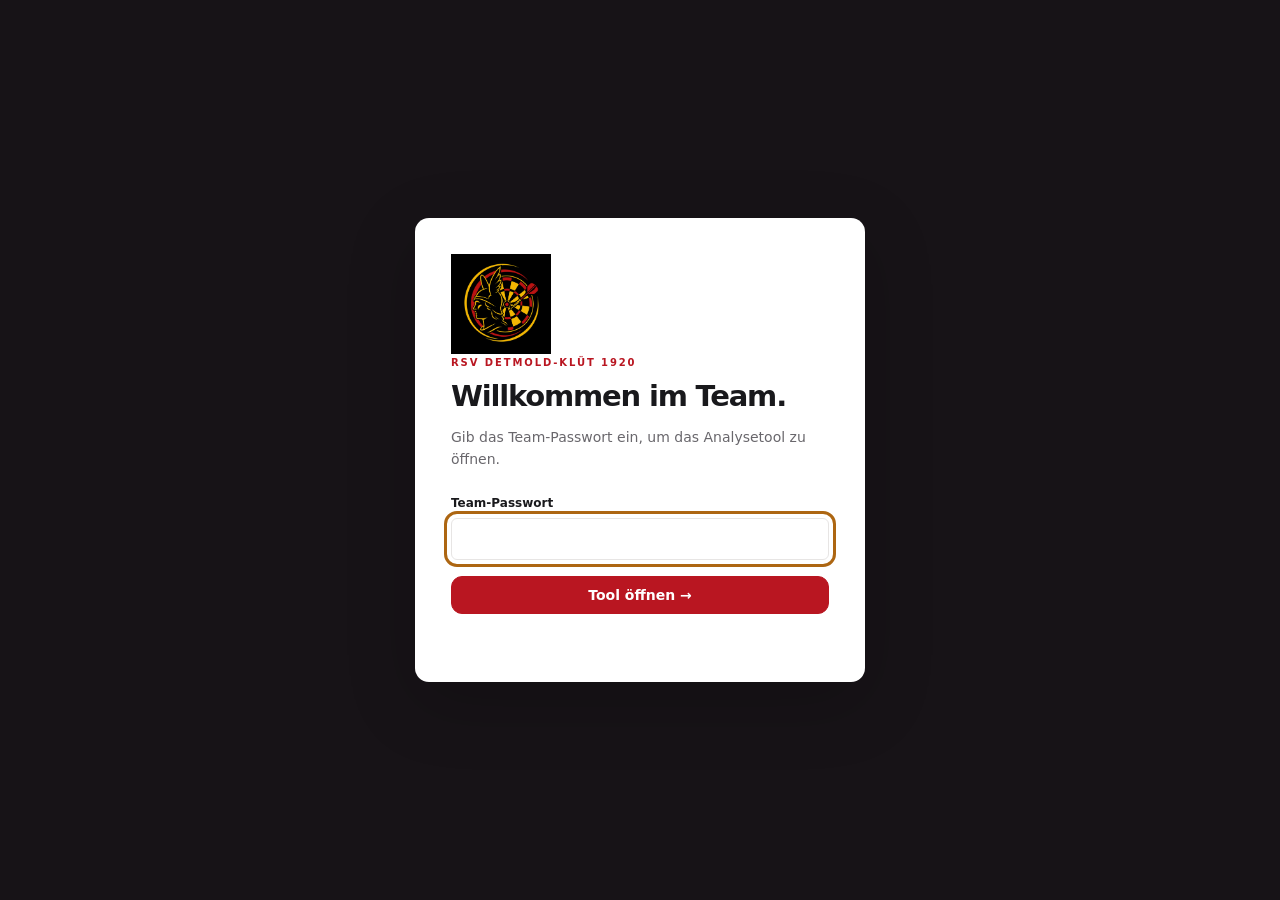
<file: index.html>
<!doctype html>
<html lang="de">
<head>
  <meta charset="utf-8"><meta name="viewport" content="width=device-width,initial-scale=1">
  <meta name="description" content="Liga-Analyse für RSV Detmold-Klüt 1920: Gegner, Spieler und Einzelpaarungen.">
  <meta name="theme-color" content="#171317">
  <meta name="access-password-sha256" content="15dd788558553f3147401204d02092f65fe1a8a731dc8c50be488362fe6cdc13">
  <title>RSV Detmold-Klüt · Liga-Analyse</title>
  <link rel="icon" href="./site/logo.jpeg" type="image/jpeg">
  <link rel="stylesheet" href="./site/styles.css">
  <script type="module" src="./site/auth.js"></script>
</head>
<body>
<section id="password-gate" class="password-gate" aria-labelledby="login-title">
  <form id="password-form" class="password-card">
    <img class="brand-logo password-logo" src="./site/logo.jpeg" alt="RSV Detmold-Klüt Vereinslogo" width="100" height="100">
    <p class="eyebrow">RSV DETMOLD-KLÜT 1920</p>
    <h1 id="login-title">Willkommen im Team.</h1>
    <p class="muted">Gib das Team-Passwort ein, um das Analysetool zu öffnen.</p>
    <label for="team-password">Team-Passwort</label>
    <input id="team-password" type="password" autocomplete="current-password" required autofocus>
    <button id="password-submit" type="submit" class="primary">Tool öffnen →</button>
    <p id="password-error" class="password-error" role="alert" aria-live="polite"></p>
  </form>
</section>
<noscript><p class="warning">Bitte JavaScript aktivieren, um das Analysetool zu öffnen.</p></noscript>
<div id="protected-app" hidden>
<a class="skip" href="#main">Zum Inhalt</a>
<aside class="sidebar">
  <a class="brand" href="#overview"><img class="brand-logo" src="./site/logo.jpeg" alt="" width="58" height="58"><span>RSV DETMOLD-KLÜT<small>1920 · LIGA-ANALYSE</small></span></a>
  <p class="nav-label">DAS TEAM IM BLICK</p>
  <nav aria-label="Hauptnavigation" id="nav"></nav>
  <div class="sidebar-bottom"><span class="live-dot"></span> Event 1570<br><small id="season">3K-Darts · Bezirksklasse 07</small><a href="https://portal.3k-darts.com/frontend/events/10/event/1570/participants" target="_blank" rel="noopener">Zum Liga-Portal ↗</a></div>
</aside>
<div class="shell">
  <header class="topbar"><span>MANNSCHAFTSPORT. MIT ÜBERBLICK.</span><div><button id="logout" type="button">Sperren</button><button id="reload" type="button">Datenstand neu laden ↻</button><button id="export" type="button" class="primary">Analyse exportieren ↓</button></div></header>
  <main id="main" tabindex="-1">
    <div class="page-heading"><div><p class="eyebrow">BEZIRKSKLASSE 07 · 3K-DARTS</p><h1 id="page-title">Unser nächstes Spiel.</h1><p id="page-description" class="muted">Gegner verstehen. Entscheidungen vorbereiten.</p></div><div class="focus-control"><label for="focus">Fokus-Mannschaft</label><select id="focus" aria-label="Fokus-Mannschaft"></select><button id="reset" type="button" class="link-button">Zurück zum RSV</button></div></div>
    <div id="data-status" class="data-status" role="status">Echte Ligadaten werden geladen …</div>
    <div id="notice" role="status"></div>
    <div id="content"><p class="empty">Lade Datenstand …</p></div>
    <noscript><p class="warning">Bitte JavaScript aktivieren, um Tabellen und Paarungen zu nutzen.</p></noscript>
    <footer>RSV Detmold-Klüt 1920 · Unabhängiges Analysetool · Datenquelle: 3K-Darts<br><span>Prognosen sind Modellschätzungen. Verfügbarkeiten und Aufstellung bestätigt das Team.</span></footer>
  </main>
</div>
</div>
</body>
</html>
</file>
<file: site/styles.css>
:root {
  /* Allgemein */
  --bg: #f8f7f2;
  --paper: #ffffff;
  --ink: #211c1b;
  --muted: #756863;
  --line: #e8ddd3;

  /* Primärfarben */
  --primary: #d0191b;
  --primary-hover: #b71619;
  --light: #fff7d9;
  --accent: #ffc800;
  --focus: #e6b400;
  --button-hover: #fff1bd;

  /* Sidebar */
  --sidebar: #24090a;
  --sidebar-text: #fff8e6;
  --sidebar-hover: #7a0e10;
  --sidebar-border: #991215;
  --brand-border: #ffc800;
  --brand-muted: #ffe47a;
  --nav-label: #ffe47a;
  --nav-text: #fff3cc;
  --sidebar-bottom-text: #ffe6ba;

  /* Live & Topbar */
  --live: #ffc800;
  --topbar: #fffaf0;

  /* Warnungen */
  --warning-bg: #fff5cc;
  --warning-border: #e6b400;
  --warning-text: #785400;

  /* Fehler */
  --error-bg: #ffeded;
  --error-border: #f37b7e;
  --error-text: #991215;

  /* Hinweise */
  --notice-border: #e6b400;
  --notice-text: #7a0e10;

  /* Match-Bereich */
  --match-bg: #7a0e10;
  --match-muted: #ffe6d1;
  --match-secondary: #ffd5b5;
  --match-border: #b71619;
  --match-meta: #fff0d6;
  --match-button-hover: #ffc800;

  /* Tabellen */
  --table-head: #fff5df;
  --table-head-text: #614b31;
  --table-line: #f0e8da;
  --table-hover: #fff9e9;
  --table-highlight: #fff0b3;

  /* Ergebnisse */
  --win-bg: #ffe47a;
  --win-text: #684900;
  --win-hover: #ffc800;

  --loss-bg: #f9dcdc;
  --loss-text: #991215;
  --matrix-loss-bg: #f6d2d2;
  --matrix-loss-text: #991215;
  --loss-hover: #f3b9b9;

  --even-bg: #eeeae2;
  --even-text: #62564d;
  --even-hover: #e1d8c9;

  /* Auswahl & Tabs */
  --choice-selected: #fff0b3;
  --swatch-border: #bbbbbb;
  --tab-border: #e6b400;
  --tab-text: #7a0e10;

  /* Fortschritt */
  --progress-bg: #f3e8cb;
  --progress-fill: #ffc800;

  /* Overlay */
  --backdrop: #24090a80;

  /* Texte */
  --method-text: #695a51;
  --footer-text: #796a60;
  --footer-secondary: #89796e;

  /* Status */
  --status-good: #785400;
  --status-bad: #d0191b;

  /* Schatten */
  --shadow: #00000033;
}

:root {
  font-family: system-ui, -apple-system, "Segoe UI", sans-serif;
  color: var(--ink);
  background: var(--bg);
  font-size: 14px;
}

* {
  box-sizing: border-box;
}

body {
  margin: 0;
}

button,
input,
select {
  font: inherit;
}

button,
a,
select,
input {
  outline-offset: 4px;
}

button:focus-visible,
a:focus-visible,
select:focus-visible,
input:focus-visible {
  outline: 3px solid var(--focus);
}

button {
  cursor: pointer;
  border: 1px solid var(--line);
  border-radius: 7px;
  background: var(--paper);
  color: var(--ink);
  padding: 10px 14px;
  font-weight: 600;
}

button:hover {
  background: var(--button-hover);
}

button:disabled {
  opacity: 0.5;
  cursor: wait;
}

button.primary {
  background: var(--primary);
  border-color: var(--primary);
  color: var(--paper);
}

button.primary:hover {
  background: var(--primary-hover);
  border-color: var(--primary-hover);
}

a {
  color: var(--primary);
}

.skip {
  position: absolute;
  top: -80px;
  left: 10px;
  background: var(--paper);
  padding: 10px;
  z-index: 20;
}

.skip:focus {
  top: 10px;
}

.sidebar {
  position: fixed;
  inset: 0 auto 0 0;
  width: 238px;
  background: var(--sidebar);
  color: var(--sidebar-text);
  padding: 30px 20px;
  display: flex;
  flex-direction: column;
}

.brand {
  display: flex;
  align-items: center;
  gap: 11px;
  color: var(--paper);
  text-decoration: none;
  font-size: 12px;
  font-weight: 800;
  letter-spacing: 1px;
}

.brand-icon {
  font-size: 30px;
  background: var(--sidebar-hover);
  border: 1px solid var(--brand-border);
  color: var(--accent);
  border-radius: 50%;
  width: 44px;
  height: 44px;
  display: grid;
  place-items: center;
}

.brand small {
  display: block;
  font-size: 9px;
  color: var(--brand-muted);
  letter-spacing: 1.6px;
  margin-top: 5px;
}

.nav-label {
  font-size: 9px;
  letter-spacing: 1.8px;
  color: var(--nav-label);
  margin: 48px 12px 16px;
}

nav {
  display: flex;
  flex-direction: column;
  gap: 5px;
}

nav a {
  color: var(--nav-text);
  text-decoration: none;
  padding: 12px 13px;
  border-radius: 7px;
  display: flex;
  gap: 12px;
  align-items: center;
  font-size: 13px;
}

nav a:hover {
  background: var(--sidebar-hover);
}

nav a.active {
  background: var(--accent);
  color: var(--sidebar);
  font-weight: 750;
}

nav .nav-icon {
  width: 18px;
  text-align: center;
  opacity: 0.8;
}

.sidebar-bottom {
  margin-top: auto;
  padding: 24px 10px 0;
  border-top: 1px solid var(--sidebar-border);
  font-size: 12px;
  line-height: 1.8;
  color: var(--sidebar-bottom-text);
}

.sidebar-bottom a {
  display: block;
  color: var(--accent);
  font-size: 11px;
  margin-top: 20px;
}

.sidebar-bottom small {
  color: var(--nav-label);
}

.live-dot {
  display: inline-block;
  background: var(--live);
  width: 6px;
  height: 6px;
  border-radius: 50%;
  margin-right: 5px;
}

.shell {
  margin-left: 238px;
}

.topbar {
  display: flex;
  justify-content: space-between;
  align-items: center;
  border-bottom: 1px solid var(--line);
  padding: 18px 34px;
  gap: 16px;
  background: var(--topbar);
}

.topbar > span {
  font-size: 9px;
  letter-spacing: 1.6px;
  color: var(--muted);
}

.topbar > div {
  display: flex;
  gap: 9px;
}

.topbar button {
  font-size: 11px;
}

main {
  max-width: 1600px;
  margin: auto;
  padding: 34px;
}

.page-heading {
  display: flex;
  align-items: center;
  justify-content: space-between;
  gap: 20px;
  margin-bottom: 25px;
}

.eyebrow {
  font-size: 10px;
  letter-spacing: 1.9px;
  font-weight: 700;
  color: var(--primary);
  margin: 0 0 12px;
}

h1 {
  font-size: clamp(25px, 3vw, 38px);
  letter-spacing: -1.2px;
  margin: 0 0 9px;
  line-height: 1.15;
}

h2 {
  font-size: 19px;
  letter-spacing: -0.4px;
  margin: 0 0 9px;
}

h3 {
  font-size: 14px;
  margin: 0 0 10px;
}

.muted {
  color: var(--muted);
  line-height: 1.6;
  margin: 0;
}

.focus-control {
  min-width: 230px;
  max-width: 330px;
  display: flex;
  flex-direction: column;
  align-items: stretch;
  gap: 5px;
}

.focus-control label {
  font-size: 10px;
  font-weight: 650;
  color: var(--muted);
}

select,
input[type="search"] {
  border: 1px solid var(--line);
  background: var(--paper);
  border-radius: 6px;
  padding: 10px;
  min-width: 0;
  color: var(--ink);
  max-width: 100%;
}

.link-button {
  background: transparent;
  border: 0;
  text-align: right;
  font-size: 11px;
  color: var(--primary);
  padding: 4px;
}

.data-status {
  font-size: 11px;
  line-height: 1.6;
  color: var(--muted);
  margin-bottom: 20px;
}

.badge {
  border-radius: 20px;
  background: var(--light);
  color: var(--primary);
  display: inline-block;
  padding: 5px 10px;
  font-size: 10px;
  font-weight: 700;
  white-space: nowrap;
}

.warning,
.error,
.notice {
  padding: 13px 16px;
  border-radius: 7px;
  line-height: 1.6;
  margin-bottom: 18px;
  font-size: 12px;
  background: var(--warning-bg);
  border: 1px solid var(--warning-border);
  color: var(--warning-text);
}

.error {
  background: var(--error-bg);
  border-color: var(--error-border);
  color: var(--error-text);
}

.notice {
  background: var(--light);
  border-color: var(--notice-border);
  color: var(--notice-text);
}

.metrics {
  display: grid;
  grid-template-columns: repeat(4, 1fr);
  gap: 14px;
  margin-bottom: 24px;
}

.metric {
  background: var(--paper);
  border: 1px solid var(--line);
  border-radius: 10px;
  padding: 20px;
}

.metric span {
  font-size: 10px;
  color: var(--muted);
  display: block;
  margin-bottom: 10px;
  text-transform: uppercase;
  letter-spacing: 0.8px;
}

.metric strong {
  font-size: 29px;
  letter-spacing: -1px;
}

.metric small {
  display: block;
  font-size: 10px;
  color: var(--muted);
  margin-top: 8px;
}

.grid-two {
  display: grid;
  grid-template-columns: 1.25fr 1fr;
  gap: 20px;
  margin-bottom: 22px;
}

.card {
  background: var(--paper);
  border: 1px solid var(--line);
  border-radius: 10px;
  padding: 23px;
  margin-bottom: 22px;
  min-width: 0;
}

.grid-two > .card {
  margin-bottom: 0;
}

.card-title {
  display: flex;
  justify-content: space-between;
  align-items: center;
  gap: 15px;
  margin-bottom: 19px;
}

.card-title h2 {
  margin: 0;
}

.match-card {
  background: var(--match-bg);
  color: var(--paper);
  position: relative;
  overflow: hidden;
}

.match-card:after {
  content: "◎";
  position: absolute;
  right: -15px;
  top: 0;
  font-size: 220px;
  line-height: 1;
  opacity: 0.06;
  pointer-events: none;
}

.match-card .eyebrow {
  color: var(--accent);
}

.match-card .muted {
  color: var(--match-muted);
  font-size: 12px;
}

.fixture-teams {
  display: flex;
  align-items: center;
  gap: 20px;
  margin: 25px 0;
  position: relative;
  z-index: 1;
}

.fixture-teams strong {
  font-size: 23px;
  line-height: 1.3;
  flex: 1;
}

.fixture-teams span {
  font-size: 11px;
  color: var(--match-secondary);
}

.fixture-meta {
  border-top: 1px solid var(--match-border);
  padding-top: 17px;
  font-size: 12px;
  color: var(--match-meta);
  line-height: 1.8;
}

.match-card button {
  margin-top: 15px;
  background: var(--accent);
  border: 0;
  color: var(--sidebar);
}

.match-card button:hover {
  background: var(--match-button-hover);
}

.table-scroll {
  overflow: auto;
  max-height: 490px;
  border: 1px solid var(--line);
  border-radius: 7px;
  background: var(--paper);
  scrollbar-gutter: stable;
  overscroll-behavior: contain;
}

table {
  border-collapse: separate;
  border-spacing: 0;
  width: 100%;
  font-size: 12px;
  text-align: left;
}

th {
  position: sticky;
  top: 0;
  background: var(--table-head);
  z-index: 2;
  color: var(--table-head-text);
  font-weight: 650;
  white-space: nowrap;
  border-bottom: 1px solid var(--line);
}

th,
td {
  padding: 12px 14px;
  border-bottom: 1px solid var(--table-line);
  vertical-align: middle;
}

th button {
  border: 0;
  padding: 0;
  background: transparent;
  color: inherit;
  font-size: 11px;
  white-space: nowrap;
}

tbody tr:last-child td {
  border-bottom: 0;
}

tbody tr:hover {
  background: var(--table-hover);
}

.table-highlight td {
  background: var(--table-highlight);
  font-weight: 650;
}

.table-scroll td.num {
  font-variant-numeric: tabular-nums;
  text-align: right;
  white-space: nowrap;
}

.player-link {
  padding: 0;
  background: transparent;
  border: 0;
  color: var(--primary);
  font-weight: 700;
  text-align: left;
}

.player-link:hover {
  text-decoration: underline;
  background: none;
}

.toolbar {
  display: flex;
  align-items: center;
  flex-wrap: wrap;
  gap: 10px;
  margin: 0 0 18px;
}

.toolbar label {
  display: flex;
  align-items: center;
  gap: 7px;
  font-size: 12px;
}

.toolbar input[type="search"] {
  flex: 1;
  min-width: 180px;
}

.small {
  font-size: 11px;
  line-height: 1.7;
  color: var(--muted);
}

.empty {
  padding: 28px;
  color: var(--muted);
  text-align: center;
}

.form-strip {
  display: flex;
  gap: 5px;
}

.form {
  width: 22px;
  height: 22px;
  display: inline-grid;
  place-items: center;
  border-radius: 5px;
  font-size: 10px;
  font-weight: 700;
}

.form.w {
  background: var(--win-bg);
  color: var(--win-text);
}

.form.l {
  background: var(--loss-bg);
  color: var(--loss-text);
}

.form.d {
  background: var(--even-bg);
  color: var(--even-text);
}

.selection-grid {
  display: grid;
  grid-template-columns: 1fr 1fr;
  gap: 18px;
}

.selection-list {
  max-height: 275px;
  overflow: auto;
  display: flex;
  flex-direction: column;
  gap: 1px;
  border: 1px solid var(--line);
  border-radius: 7px;
}

.choice {
  padding: 11px 12px;
  display: flex;
  align-items: center;
  gap: 10px;
  border-bottom: 1px solid var(--table-line);
  cursor: pointer;
  font-size: 12px;
}

.choice:last-child {
  border: 0;
}

.choice:has(input:checked) {
  background: var(--choice-selected);
}

.choice:has(input:disabled) {
  opacity: 0.5;
}

.choice input {
  accent-color: var(--primary);
  width: 16px;
  height: 16px;
  flex-shrink: 0;
}

.choice .choice-name {
  flex: 1;
}

.choice small {
  font-size: 10px;
  color: var(--muted);
  display: block;
  margin-top: 3px;
}

.choice .badge {
  padding: 3px 7px;
  font-size: 9px;
}

.selection-title {
  display: flex;
  justify-content: space-between;
  align-items: center;
  margin: 0 0 12px;
}

.selection-title h3 {
  margin: 0;
}

.legend {
  display: flex;
  flex-wrap: wrap;
  gap: 12px;
  font-size: 11px;
  align-items: center;
  margin: 15px 0;
}

.legend > span {
  display: flex;
  align-items: center;
  gap: 5px;
}

.swatch {
  width: 14px;
  height: 14px;
  border-radius: 3px;
  border: 1px solid var(--swatch-border);
}

.win,
.swatch.win {
  background: var(--win-bg);
  color: var(--win-text);
}

.loss,
.swatch.loss {
  background: var(--matrix-loss-bg);
  color: var(--matrix-loss-text);
}

.even,
.swatch.even {
  background: var(--even-bg);
  color: var(--even-text);
}

.matrix-wrap {
  overflow: auto;
  max-height: 540px;
  max-width: 100%;
  border: 1px solid var(--line);
  border-radius: 8px;
  overscroll-behavior: contain;
  scrollbar-gutter: stable;
}

.matrix {
  width: max-content;
  min-width: 100%;
  border-collapse: separate;
  border-spacing: 0;
}

.matrix th {
  white-space: normal;
  min-width: 145px;
  max-width: 170px;
  text-align: center;
  height: 70px;
  font-size: 11px;
  z-index: 3;
}

.matrix th:first-child {
  left: 0;
  z-index: 5;
  width: 190px;
  min-width: 190px;
}

.matrix tbody th {
  position: sticky;
  left: 0;
  top: auto;
  text-align: left;
  width: 190px;
  min-width: 190px;
  background: var(--table-head);
  z-index: 2;
}

.matrix td {
  text-align: center;
  min-width: 145px;
  border-bottom: 3px solid var(--paper);
  border-right: 3px solid var(--paper);
  padding: 13px 8px;
  font-variant-numeric: tabular-nums;
}

.matrix td strong {
  font-size: 15px;
}

.matrix td small {
  display: block;
  font-size: 9px;
  margin-top: 4px;
}

.matrix .chosen {
  outline: 2px solid var(--match-bg);
  outline-offset: -4px;
}

.matrix .win:hover {
  background: var(--win-hover);
}

.matrix .loss:hover {
  background: var(--loss-hover);
}

.matrix .even:hover {
  background: var(--even-hover);
}

.pair-summary {
  font-size: 25px;
  font-weight: 750;
  letter-spacing: -0.6px;
}

.matrix-message {
  margin: 15px 0;
}

.tabs {
  display: flex;
  gap: 6px;
  flex-wrap: wrap;
  margin-bottom: 20px;
}

.tabs button[aria-pressed="true"] {
  background: var(--win-bg);
  border-color: var(--tab-border);
  color: var(--tab-text);
}

.details-grid {
  display: grid;
  grid-template-columns: 1fr 1fr;
  gap: 20px;
}

.progress {
  width: 65px;
  display: inline-block;
  height: 5px;
  background: var(--progress-bg);
  border-radius: 4px;
  overflow: hidden;
  vertical-align: middle;
  margin-left: 8px;
}

.progress span {
  display: block;
  background: var(--progress-fill);
  height: 100%;
}

dialog {
  border: 1px solid var(--line);
  border-radius: 12px;
  width: min(850px, 94vw);
  max-height: 85vh;
  padding: 24px;
  color: var(--ink);
}

dialog::backdrop {
  background: var(--backdrop);
}

dialog .dialog-head {
  display: flex;
  justify-content: space-between;
  align-items: center;
  gap: 15px;
  margin-bottom: 18px;
}

dialog .table-scroll {
  max-height: 60vh;
}

.method p,
.method li {
  line-height: 1.8;
  color: var(--method-text);
}

.method h3 {
  margin-top: 25px;
}

.method code {
  background: var(--table-head);
  padding: 3px 6px;
  border-radius: 4px;
  overflow-wrap: anywhere;
}

footer {
  border-top: 1px solid var(--line);
  margin-top: 35px;
  padding-top: 20px;
  font-size: 10px;
  color: var(--footer-text);
  line-height: 1.8;
}

footer span {
  color: var(--footer-secondary);
}

.status-good {
  color: var(--status-good);
}

.status-bad {
  color: var(--status-bad);
}

@media (min-width: 1500px) {
  main {
    padding: 42px 45px;
  }

  .sidebar {
    width: 255px;
  }

  .shell {
    margin-left: 255px;
  }
}

@media (max-width: 1100px) {
  .sidebar {
    width: 205px;
    padding: 25px 14px;
  }

  .brand {
    font-size: 10px;
  }

  .shell {
    margin-left: 205px;
  }

  main {
    padding: 25px 22px;
  }

  .topbar {
    padding: 15px 22px;
    justify-content: flex-end;
  }

  .topbar > span {
    display: none;
  }

  .metrics {
    grid-template-columns: repeat(2, 1fr);
  }

  .grid-two {
    grid-template-columns: 1fr;
  }

  .page-heading {
    align-items: flex-start;
  }

  .focus-control {
    min-width: 200px;
  }

  h1 {
    font-size: 29px;
  }

  .legend {
    gap: 9px;
  }
}

@media (max-width: 720px) {
  .sidebar {
    position: static;
    width: 100%;
    padding: 16px;
    display: block;
  }

  .brand {
    font-size: 12px;
  }

  .brand-icon {
    width: 35px;
    height: 35px;
    font-size: 25px;
  }

  .nav-label,
  .sidebar-bottom {
    display: none;
  }

  nav {
    margin-top: 16px;
    flex-direction: row;
    overflow: auto;
    gap: 5px;
    padding-bottom: 4px;
  }

  nav a {
    white-space: nowrap;
    padding: 9px 12px;
    font-size: 11px;
  }

  nav .nav-icon {
    display: none;
  }

  .shell {
    margin: 0;
  }

  .topbar {
    padding: 12px 16px;
  }

  .topbar > div {
    width: 100%;
    justify-content: space-between;
    flex-wrap: wrap;
  }

  .topbar button {
    padding: 9px;
    font-size: 10px;
  }

  main {
    padding: 25px 16px;
  }

  .page-heading {
    display: block;
  }

  .focus-control {
    margin-top: 18px;
    max-width: none;
  }

  .focus-control select {
    width: 100%;
  }

  .link-button {
    text-align: left;
  }

  .eyebrow {
    font-size: 9px;
  }

  .metrics {
    gap: 9px;
  }

  .metric {
    padding: 16px;
  }

  .metric strong {
    font-size: 24px;
  }

  .card {
    padding: 17px;
  }

  .fixture-teams strong {
    font-size: 19px;
  }

  .fixture-teams {
    gap: 10px;
  }

  .selection-grid,
  .details-grid {
    grid-template-columns: 1fr;
  }

  .matrix th:first-child,
  .matrix tbody th {
    width: 130px;
    min-width: 130px;
    font-size: 10px;
  }

  .matrix th,
  .matrix td {
    min-width: 125px;
  }

  .table-scroll {
    max-height: 430px;
  }

  th,
  td {
    padding: 11px;
  }

  .matrix-wrap {
    max-height: 450px;
  }

  .card-title {
    flex-wrap: wrap;
  }

  .toolbar {
    align-items: stretch;
  }

  .toolbar select {
    width: 100%;
  }
}

[hidden] {
  display: none !important;
}

.password-gate {
  min-height: 100dvh;
  display: grid;
  place-items: center;
  padding: 24px;
  background: var(--sidebar);
}

.password-card {
  background: var(--paper);
  border-radius: 14px;
  width: min(450px, 100%);
  padding: 36px;
  box-shadow: 0 20px 70px var(--shadow);
}

.password-card .brand-icon {
  margin-bottom: 24px;
}

.password-card h1 {
  font-size: 29px;
  margin-bottom: 12px;
}

.password-card label {
  display: block;
  margin: 25px 0 8px;
  font-size: 12px;
  font-weight: 700;
}

.password-card input {
  display: block;
  width: 100%;
  padding: 12px;
  border: 1px solid var(--line);
  border-radius: 6px;
  font: inherit;
}

.password-card button {
  display: block;
  width: 100%;
  margin-top: 16px;
}

.password-error {
  font-size: 12px;
  line-height: 1.6;
  color: var(--status-bad);
  min-height: 20px;
  margin-bottom: 0;
}

.password-card input[aria-invalid="true"] {
  border-color: var(--status-bad);
}

@media (max-width: 720px) {
  .password-card {
    padding: 26px;
  }
}
/* Positionstabelle: komfortabler horizontaler Scroll auf Mobilgeräten */
.table-scroll { overflow-x: auto; max-width: 100%; }
.table-scroll table { min-width: max-content; }

/* Positionsanalyse: SwiftUI-inspired surfaces, responsive 4x2/8x1 matrix.
   The club's black, warm yellow and red identity is retained with subtle surfaces. */
:root {
  --bg: #f6f5f2;
  --paper: #ffffff;
  --ink: #19191c;
  --muted: #69676c;
  --line: #e7e5e4;
  --primary: #b91621;
  --primary-hover: #90101b;
  --accent: #f4be19;
  --focus: #ad6612;
  --sidebar: #171317;
  --sidebar-hover: #3c2026;
  --sidebar-border: #493035;
  --topbar: #faf9f6;
  --table-head: #f8f6f0;
}
.card { border-radius: 18px; box-shadow: 0 2px 16px rgba(26,20,22,.035); }
button { border-radius: 11px; transition: background-color .15s ease, border-color .15s ease, transform .15s ease; }
button:active { transform: scale(.985); }
.slot-grid { display: grid; grid-template-columns: repeat(1,minmax(0,1fr)); gap: 12px; margin-top: 19px; }
.slot-card { min-width:0; background: #fbfaf8; border:1px solid var(--line); border-radius:16px; padding:15px; }
.slot-number { color:#8c1b23; font-size:.77rem; font-weight:800; letter-spacing:.08em; }
.slot-candidates { display:grid; gap:9px; margin-top:12px; }
.slot-candidate { display:grid; grid-template-columns: 24px minmax(0,1fr) auto; gap:9px; align-items:center; font-size:.9rem; }
.slot-rank { display:grid; place-items:center; width:24px; height:24px; background:#f2ece9; color:#6d6261; border-radius:8px; font-weight:700; font-variant-numeric:tabular-nums; }
.slot-candidate:first-child .slot-rank { background:#f9e7a4; color:#5a4000; }
.slot-name { overflow-wrap:anywhere; }
.slot-percent { font-variant-numeric:tabular-nums; white-space:nowrap; }
.position-legend { color:var(--muted); line-height:1.55; font-size:.9rem; max-width:850px; }
.position-player-list { display:grid; gap:14px; margin-top:18px; }
.position-player { border:1px solid var(--line); border-radius:18px; padding:14px; background: #fff; min-width:0; }
.position-player-heading { display:flex; gap:10px; justify-content:space-between; align-items:flex-start; flex-wrap:wrap; margin-bottom:14px; }
.position-player-identity { min-width:0; }
.position-player-heading h3 { margin:0; font-size:1.06rem; line-height:1.35; letter-spacing:-.02em; }
.position-player-meta { margin:5px 0 0; color:var(--muted); font-size:.84rem; line-height:1.45; }
.position-favorite { padding:6px 10px; background:#fcefc3; color:#634600; border-radius:999px; white-space:nowrap; font-weight:700; font-size:.78rem; }
.position-matrix { display:grid; grid-template-columns:repeat(4,minmax(0,1fr)); gap:6px; }
.position-cell { min-width:0; min-height:70px; display:flex; flex-direction:column; align-items:center; justify-content:center; gap:7px; background:#f6f5f3; border:1px solid #eeece8; border-radius:12px; padding:9px 3px; text-align:center; }
.position-cell-label { color:#6a6664; font-size:.72rem; letter-spacing:.035em; font-weight:750; }
.position-cell-value { color:#282529; font-size:clamp(.78rem,2.8vw,.97rem); font-weight:750; white-space:nowrap; font-variant-numeric:tabular-nums; letter-spacing:-.035em; }
.position-cell-count { color:#6c6264; font-size:.85em; font-weight:650; }
.position-cell.is-strong { background:#fff4cd; border-color:#f5db89; }
.position-cell.is-favorite { background:#fce9a2; border-color:#d7a725; box-shadow:inset 0 0 0 1px #e9c45c; }
.position-cell.is-unknown { color:#888; background:#faf9f8; }
.position-detail { margin-top:12px; color:#851d26; background:transparent; border-color:transparent; padding:9px 10px; font-size:.87rem; }
.position-detail:hover { background:#fff3e6; }
@media (min-width:560px) { .slot-grid { grid-template-columns:repeat(2,minmax(0,1fr)); } .position-player { padding:18px; } .position-matrix { gap:8px; } .position-cell { min-height:76px; } }
@media (min-width:850px) { .slot-grid { grid-template-columns:repeat(4,minmax(0,1fr)); } .position-matrix { grid-template-columns:repeat(8,minmax(0,1fr)); } }
@media (max-width:390px) { .position-player { padding:10px; } .position-cell { min-height:66px; padding:7px 1px; } .position-cell-value { font-size:.75rem; } .position-cell-label { font-size:.67rem; } }
@media (prefers-reduced-motion:reduce) { button { transition:none; } button:active { transform:none; } }

/* Browser-Aktualisierung: breite Touch-Ziele, dezenter Systemkarten-Stil. */
.position-section .toolbar input { min-height: 44px; }
.position-section .position-matrix { min-width: 0; }
#positions-progress { margin: 12px 0 0; overflow-wrap: anywhere; line-height: 1.55; }
@media (max-width: 700px) {
  #content > .card:first-child button.primary { min-height: 48px; width: 100%; }
}

/* Taktik-Assistent: Mobile-first, ruhige Systemflächen in Vereinsfarben */
.tactic-controls {display:flex;flex-wrap:wrap;align-items:end;gap:12px;margin:18px 0;}
.tactic-controls label {display:grid;gap:7px;min-width:190px;color:var(--muted);font-size:.82rem;font-weight:700;}
.tactic-controls select {min-height:44px;padding:10px 12px;border:1px solid var(--line);border-radius:12px;background:var(--paper);color:var(--ink);font:inherit;}
.tactic-controls button {min-height:44px;}
.tactic-mode-grid {display:grid;grid-template-columns:repeat(2,minmax(0,1fr));gap:8px;margin:12px 0;}
.tactic-mode {min-width:0;min-height:48px;border:1px solid var(--line);background:#f8f7f5;color:var(--ink);font-weight:700;}
.tactic-mode.is-active {background:#fff0b7;border-color:#caa02b;box-shadow:inset 0 0 0 1px #e4bc4d;color:#654408;}
.tactic-metrics {display:grid;grid-template-columns:repeat(2,minmax(0,1fr));gap:10px;margin:16px 0;}
.tactic-metrics .metric {min-width:0;}
.tactic-lineup {display:grid;gap:8px;margin-top:16px;}
.tactic-row {display:grid;grid-template-columns:55px minmax(0,1fr) auto;align-items:center;gap:10px;padding:12px;background:#f8f7f5;border:1px solid var(--line);border-radius:13px;font-variant-numeric:tabular-nums;}
.tactic-slot {font-size:.72rem;color:#9b222b;font-weight:800;white-space:nowrap;}
.tactic-player {min-width:0;font-weight:650;overflow-wrap:anywhere;}
.tactic-row strong {font-size:.9rem;}
.tactic-bar {grid-column:2/4;height:5px;border-radius:99px;background:#e8e4db;overflow:hidden;}
.tactic-bar span {display:block;height:100%;background:#c89b22;border-radius:99px;}
@media (min-width:730px){.tactic-mode-grid {grid-template-columns:repeat(4,minmax(0,1fr));}.tactic-metrics{grid-template-columns:repeat(4,minmax(0,1fr));}}
@media (max-width:380px){.tactic-mode-grid {grid-template-columns:1fr 1fr;}.tactic-row {gap:6px;padding:9px;}}
</file>
